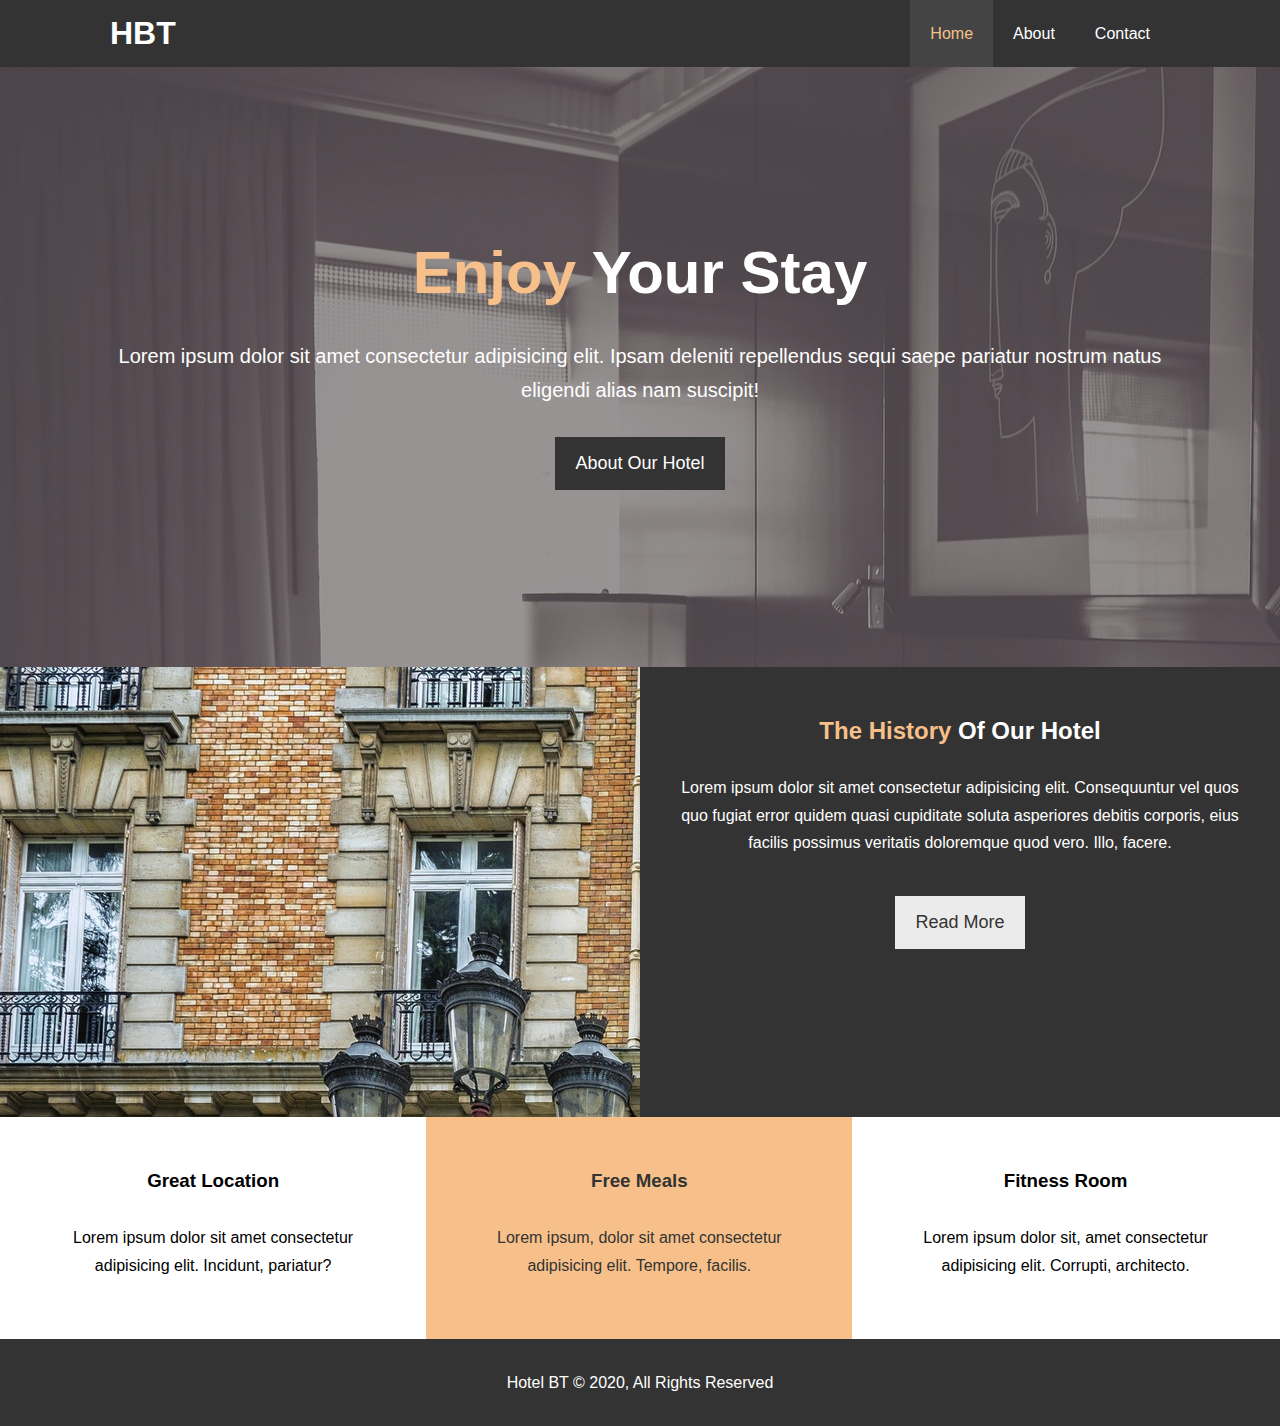
<file: index.html>
<!DOCTYPE html>
<html lang="en">
<head>
  <meta charset="UTF-8">
  <meta name="viewport" content="width=device-width, initial-scale=1.0">
  <meta http-equiv="X-UA-Compatible" content="ie=edge">
  <meta name="description" content="Welcome to the most relaxing hotel in Florida.">
  <meta name="keywords" content="hotel, florida hotel, sarastoa hotel">
  <link rel="stylesheet" href="https://use.fontawesome.com/releases/v5.6.1/css/all.css" integrity="sha384-gfdkjb5BdAXd+lj+gudLWI+BXq4IuLW5IT+brZEZsLFm++aCMlF1V92rMkPaX4PP" crossorigin="anonymous">
  <link rel="stylesheet" href="style.css">
  <link rel="stylesheet" media="screen and (max-width: 768px)" href="mobile.css">
  <title>Hotel | Welcome</title>
</head>
<body>
  <header>
    <nav id="navbar"> 
      <div class="container">
        <h1 class="logo"><a href="index.html">HBT</a></h1>
      <ul>
        <li> <a class="current" href="index.html">Home</a></li>
        <li><a href="about.html">About</a></li>
        <li><a href="contact.html">Contact</a></li>
      </ul> 
      </div>
    </nav>

    <div id="showcase">
        <div class="container">
            <div class="showcase-content">
              <h1><span class="text-primary">Enjoy</span> Your Stay</h1>
              <p class="lead">Lorem ipsum dolor sit amet consectetur adipisicing elit. Ipsam deleniti repellendus sequi saepe pariatur nostrum natus eligendi alias nam suscipit!</p>
              <a class="btn" href="about.html">About Our Hotel</a>
            </div>
        </div>
    </div>
  </header>
  
  <section id="home-info" class="bg-dark">
    <div class="info-img"></div>
    <div class="info-content">
      <h2><span class="text-primary"> The History</span> Of Our Hotel</h2>
      <p>Lorem ipsum dolor sit amet consectetur adipisicing elit. Consequuntur vel quos quo fugiat error quidem quasi cupiditate soluta asperiores debitis corporis, eius facilis possimus veritatis doloremque quod vero. Illo, facere.</p>
      <a href="about.html" class="btn btn-light">Read More</a>
    </div>
  </section>

  <section id="features">
    <div class="box bg-light">
      <i class="fas fa-hotel fa-3x"></i>
      <h3>Great Location</h3>
      <p>Lorem ipsum dolor sit amet consectetur adipisicing elit. Incidunt, pariatur?</p>
    </div>
    <div class="box bg-primary">
      <i class="fas fa-utensils fa-3x"></i>
      <h3>Free Meals</h3>
      <p>Lorem ipsum, dolor sit amet consectetur adipisicing elit. Tempore, facilis.</p>
    </div>
    <div class="box bg-light">
      <i class="fas fa-dumbbell fa-3x"></i>
      <h3>Fitness Room</h3>
      <p>Lorem ipsum dolor sit, amet consectetur adipisicing elit. Corrupti, architecto.</p>
    </div>
  </section>

<div class="clr"></div>

  <footer id="main-footer">
    <p>Hotel BT &copy; 2020, All Rights Reserved</p>
  </footer>
</body>
</html>
</file>
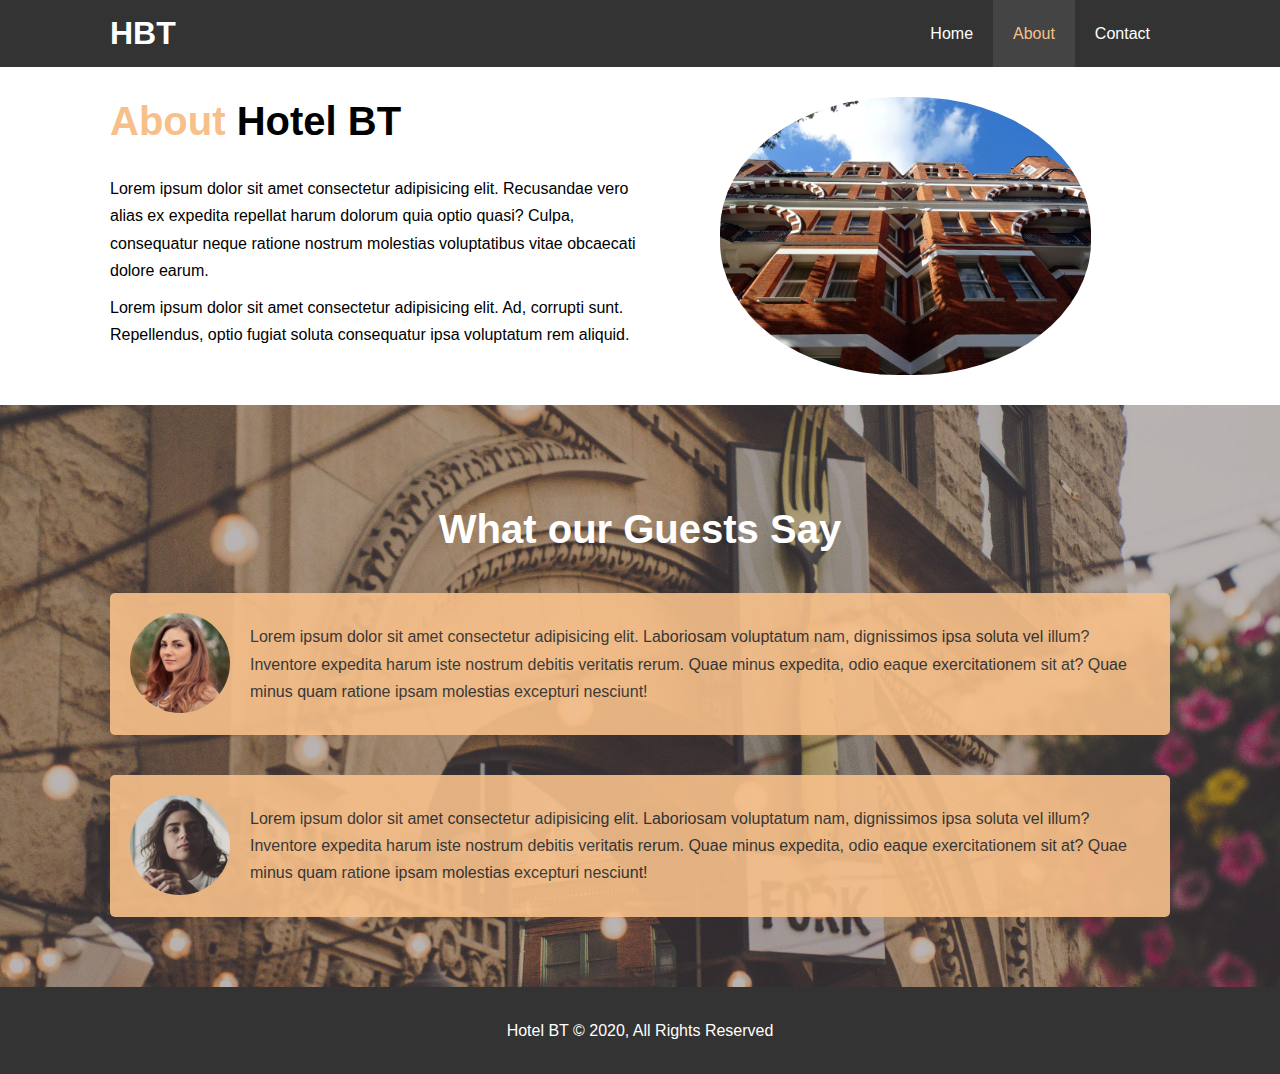
<file: about.html>
<!DOCTYPE html>
<html lang="en">
<head>
  <meta charset="UTF-8">
  <meta name="viewport" content="width=device-width, initial-scale=1.0">
  <meta http-equiv="X-UA-Compatible" content="ie=edge">
  <meta name="description" content="Welcome to the most relaxing hotel in Florida.">
  <meta name="keywords" content="hotel, florida hotel, sarastoa hotel">
  <link rel="stylesheet" href="https://use.fontawesome.com/releases/v5.6.1/css/all.css" integrity="sha384-gfdkjb5BdAXd+lj+gudLWI+BXq4IuLW5IT+brZEZsLFm++aCMlF1V92rMkPaX4PP" crossorigin="anonymous">
  <link rel="stylesheet" href="style.css">
  <link rel="stylesheet" media="screen and (max-width: 768px)" href="mobile.css">
  <title>Hotel BT | About</title>
</head>
<body>
  <header>
    <nav id="navbar"> 
      <div class="container">
        <h1 class="logo"><a href="index.html">HBT</a></h1>
      <ul>
        <li><a href="index.html">Home</a></li>
        <li><a class= "current" href="about.html">About</a></li>
        <li><a href="contact.html">Contact</a></li>
      </ul> 
    </div>
   </nav>
  </header>

<section id="about-info" class="bg-light py-3">
  <div class="container">
    <div class="info-left">
      <h1 class="l-heading"><span class="text-primary"> About </span>Hotel BT</h1>
    <p>Lorem ipsum dolor sit amet consectetur adipisicing elit. Recusandae vero alias ex expedita repellat harum dolorum quia optio quasi? Culpa, consequatur neque ratione nostrum molestias voluptatibus vitae obcaecati dolore earum.</p>
    <p>Lorem ipsum dolor sit amet consectetur adipisicing elit. Ad, corrupti sunt. Repellendus, optio fugiat soluta consequatur ipsa voluptatum rem aliquid.</p>
    </div>
    <div class="info-right">
      <img src="img/photo-2.jpg" alt="hotel">
    </div>
  </div>
</section>

<div class="clr"></div>

<section id="testimonials" class="py-3">
  <div class="container">
    <h2 class="l-heading">What our Guests Say</h2>
    <div class="testimonials bg-primary">
      <img src="img/person-1.jpg" alt="Sam">
      <p>Lorem ipsum dolor sit amet consectetur adipisicing elit. Laboriosam voluptatum nam, dignissimos ipsa soluta vel illum? Inventore expedita harum iste nostrum debitis veritatis rerum. Quae minus expedita, odio eaque exercitationem sit at? Quae minus quam ratione ipsam molestias excepturi nesciunt!</p>
    </div>

    <div class="testimonials bg-primary">
      <img src="img/person-2.jpg" alt="Jen">
      <p>Lorem ipsum dolor sit amet consectetur adipisicing elit. Laboriosam voluptatum nam, dignissimos ipsa soluta vel illum? Inventore expedita harum iste nostrum debitis veritatis rerum. Quae minus expedita, odio eaque exercitationem sit at? Quae minus quam ratione ipsam molestias excepturi nesciunt!</p>
    </div>
  </div>
</section>

  <footer id="main-footer">
    <p>Hotel BT &copy; 2020, All Rights Reserved</p>
  </footer>
</body>
</html>
</file>
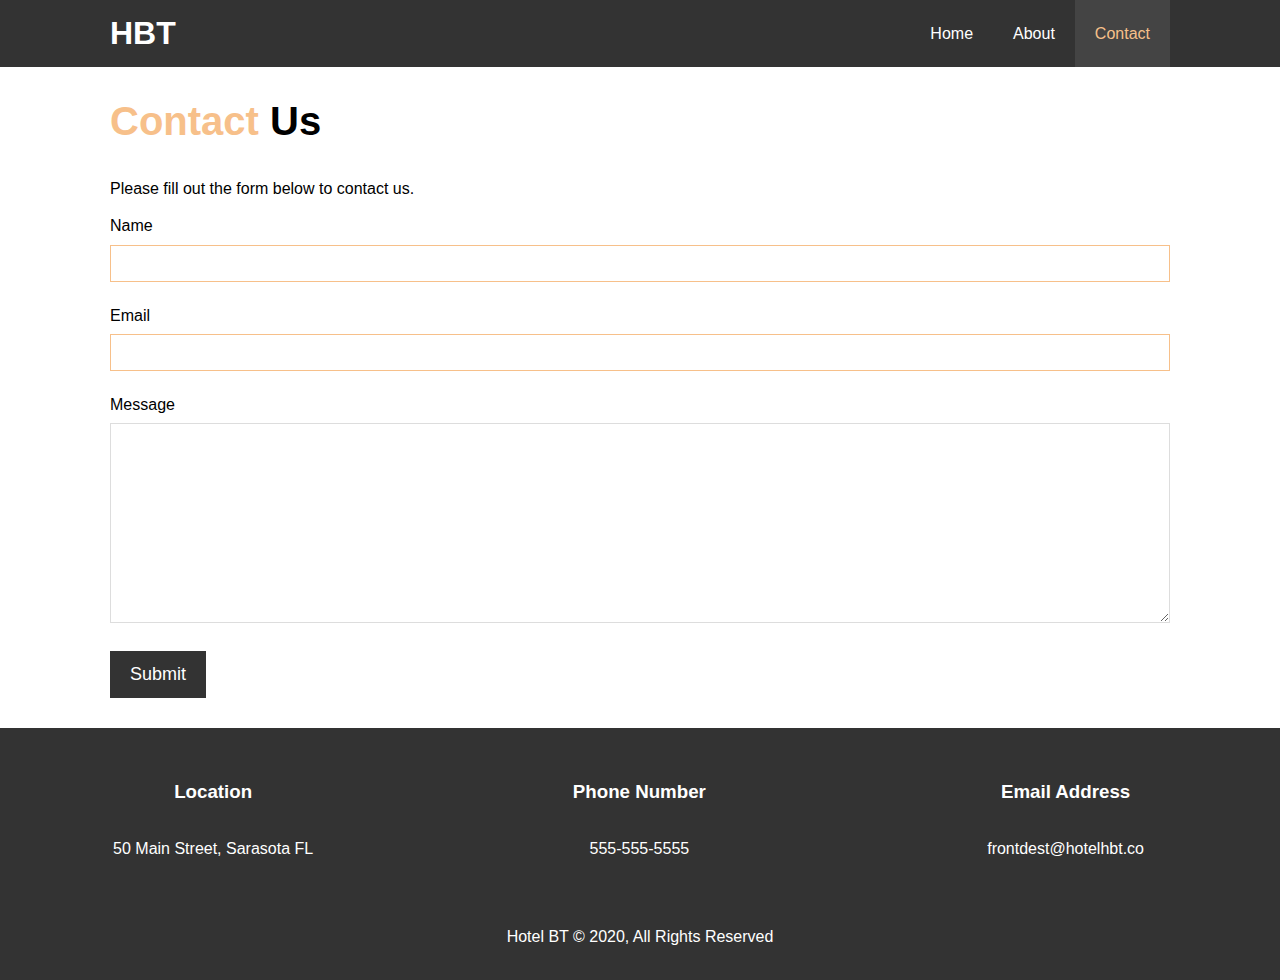
<file: contact.html>
<!DOCTYPE html>
<html lang="en">
<head>
  <meta charset="UTF-8">
  <meta name="viewport" content="width=device-width, initial-scale=1.0">
  <meta http-equiv="X-UA-Compatible" content="ie=edge">
  <meta name="description" content="Welcome to the most relaxing hotel in Florida.">
  <meta name="keywords" content="hotel, florida hotel, sarastoa hotel">
  <link rel="stylesheet" href="https://use.fontawesome.com/releases/v5.6.1/css/all.css" integrity="sha384-gfdkjb5BdAXd+lj+gudLWI+BXq4IuLW5IT+brZEZsLFm++aCMlF1V92rMkPaX4PP" crossorigin="anonymous">
  <link rel="stylesheet" href="style.css">
  <link rel="stylesheet" media="screen and (max-width: 768px)" href="mobile.css">
  <title>Hotel BT | Contact</title>
</head>
<body>
  <header>
    <nav id="navbar"> 
      <div class="container">
        <h1 class="logo"><a href="index.html">HBT</a></h1>
      <ul>
        <li><a href="index.html">Home</a></li>
        <li><a href="about.html">About</a></li>
        <li><a class= "current" href="contact.html">Contact</a></li>
      </ul> 
    </div>
   </nav>
  </header>

<section id="contact-form" class="py-3">
  <div class="container">
    <h1 class="l-heading"><span class="text-primary">Contact</span> Us
    </h1>
    <p>Please fill out the form below to contact us.</p>
    <form action="process.php">
      <div class="form-group"> 
        <label for="name">Name</label>
        <input type="text" name="name"id="name">
      </div>
      <div class="form-group"> 
        <label for="email">Email</label>
        <input type="email" name="emial"id="email">
      </div>
      <div class="form-group"> 
        <label for="message">Message</label>
        <textarea type="message" name="message" id="message"></textarea>
      </div>
      <button type="submit" class="btn">Submit</button>
    </form>
  </div>
</section>

<section id="contact-info" class="bg-dark">
  <div class="box">
    <i class="fas fa-hotel fa-3x"></i>
    <h3>Location</h3>
    <p>50 Main Street, Sarasota FL </p>
  </div>
  <div class="box">
    <i class="fas fa-phone fa-3x"></i>
    <h3>Phone Number</h3>
    <p>555-555-5555</p>
  </div>
  <div class="box">
    <i class="fas fa-envelope fa-3x"></i>
    <h3>Email Address</h3>
   <p>frontdest@hotelhbt.co</p>
  </div>
</section>

  <footer id="main-footer">
    <p>Hotel BT &copy; 2020, All Rights Reserved</p>
  </footer>
</body>
</html>
</file>
<file: mobile.css>
#navbar .logo {
  float: none;
  text-align: center;
}

#navbar ul, #navbar ul li {
  float: none;
}

#navbar ul li a {
  padding: 5px;
  border-bottom: #444 dotted 1px;
}

/* Showcase */
#showcase {
  height: 100%;
}

#showcase .showcase-content {
  padding-top: 70px;
  padding-bottom: 30px;
}

/* -------------Home Info---------------- */

#home-info .info-img {
 display: none; 
}

#home-info {
  height: 450px;
}

#home-info .info-content {
  float: none; 
  width: 100%;
  height: 100%;
}

/* Boxes */
.box {
  float: none;
  width: 100%;
}


/* About  */
#about-info .info-right,
#about-info .info-left {
  float: none;
  width: 100%;
}

#about-info .info-right {
  margin-top: 30px;
}

.l-heading {
  text-align: center;
}


/* Contact */

#contact-info .box{
  border-bottom: #444 dotter 1px;
}
</file>
<file: style.css>
/* -----------------------Reset---------------------------------- */

* {
  margin: 0;
  padding: 0;
  box-sizing: border-box;
}

/*---------------------- Main Styling--------------------------- */

html,body {
  font-family: 'Segoe UI', Tahoma, Geneva, Verdana, sans-serif;
  line-height: 1.7em;
  overscroll-behavior: none;
}

a {
  color: #333;
  text-decoration: none;
}

h1, h2, h3 {
  padding-bottom: 20px;
}

p {
  margin: 10px 0;
}

/* ------------------------Utility Classes -------------------------*/

.container {
  margin: auto;
  max-width: 1100px;
  overflow: auto;
  padding: 0 20px;
}

.text-primary {
  color: #f7c08a;
}

.lead {
  font-size: 20px;
}

.btn {
  display: inline-block;
  font-size: 18px;
  color: #fff;
  background: #333;
  padding: 13px 20px;
  border: none;
  cursor: pointer;
}

.btn:hover {
  background: #f7c08a;
  color: #333;
}

.btn-light {
  background: #f4f4f4f4;
  color: #333;
}

.bg-dark {
  background: #333;
  color: #fff;
}

.btn-light {
  background: #f4f4f4f4;
  color: #333;
}

.bg-primary {
  background: #f7c08a;
  color: #333;
}

.clr {
  clear: both;
}

.l-heading {
  font-size: 40px;
  line-height: 1.2;
}


/* ---------------------Padding----------------------------------- */

.py-1 { padding: 10px 0;}
.py-2 { padding: 20px 0;}
.py-3 { padding: 30px 0;}


/* ---------------------- Navbar ----------------------------------*/

#navbar {
 background: #333;
 color: #fff;
 overflow: auto;
}

#navbar a {
  color: #fff;
}

#navbar .logo {
  float: left;
  padding-top: 20px;
}

#navbar ul {
  list-style: none;
  float: right;
}

#navbar ul li {
  float: left;
}

#navbar ul li a {
  display: block;
  padding: 20px;
  text-align: center;
}

#navbar ul li a:hover,
#navbar ul li a.current {
  background: #444;
  color: #f7c08a;
}

/* ---------------------------Showcase ----------------------------*/

#showcase {
  background: url('img/showcase.jpg');
  height: 600px;
}

#showcase .showcase-content {
  color: #fff;
  text-align: center;
  padding-top: 170px;
}

#showcase .showcase-content h1 {
  font-size: 60px;
  line-height: 1.2em;
}

#showcase .showcase-content p {
  padding-bottom: 20px;
  line-height: 1.7em;
}

/* --------------------------Home Info--------------------------- */

#home-info {
  height: 450px;
}

#home-info .info-img {
  float: left;
  width: 50%;
  background: url('img/photo-1.jpg') no-repeat;
  min-height: 100%;
}

#home-info .info-content {
  float: right; 
  width: 50%;
  height: 100%;
  text-align: center;
  padding: 50px 30px;
  overflow: hidden;
}

#home-info .info-content p {
  padding-bottom: 30px;
}

/*----------------------------- Features-------------------------- */

.box{
  float: left;
  width: 33.3%;
  padding: 50px;
  text-align: center;
}

.box i {
  margin-bottom: 10px;
}

/* ----------------------------About Info-------------------------- */

#about-info .info-right {
  float: right;
  width: 50%;
  min-height: 100%;
}

#about-info .info-right img {
  display: block;
  margin: auto;
  width: 70%;
  border-radius: 48%;
}

#about-info .info-left {
  float: left;
  width: 50%;
  min-height: 100%;
}

/* ---------------------Testimonials------------------------------- */
#testimonials {
  height: 100%;
  background: url('img/test-bg.jpg') no-repeat center center/cover;
  padding-top: 100px;
}

#testimonials h2 {
  color: #fff;
  text-align: center;
  padding-bottom: 40px;
}

#testimonials .testimonials {
  padding: 20px;
  margin-bottom: 40px;
  border-radius: 5px;
  opacity: 0.9;
}

#testimonials .testimonials img{
  width: 100px;
  float: left;
  margin-right: 20px;
  border-radius: 50%;
}


/* ----------------------Contact Form------------------------------ */
#contact-form .form-group {
  margin-bottom: 20px;
}

#contact-form label {
  display: block;
  margin-bottom: 5px;
}

#contact-form input,
#contact-form textarea {
  width: 100%;
  padding: 10px;
  border: 1px #ddd solid;
}

#contact-form textarea {
  height: 200px;
}

#contact-form input,
#contact-form textarea:focus {
  outline: none;
  border-color: #f7c08a;
}

/* ----------------------------Footer------------------------------ */

#main-footer {
  text-align: center;
  background: #333;
  color: #fff;
  padding: 20px;
}
</file>
